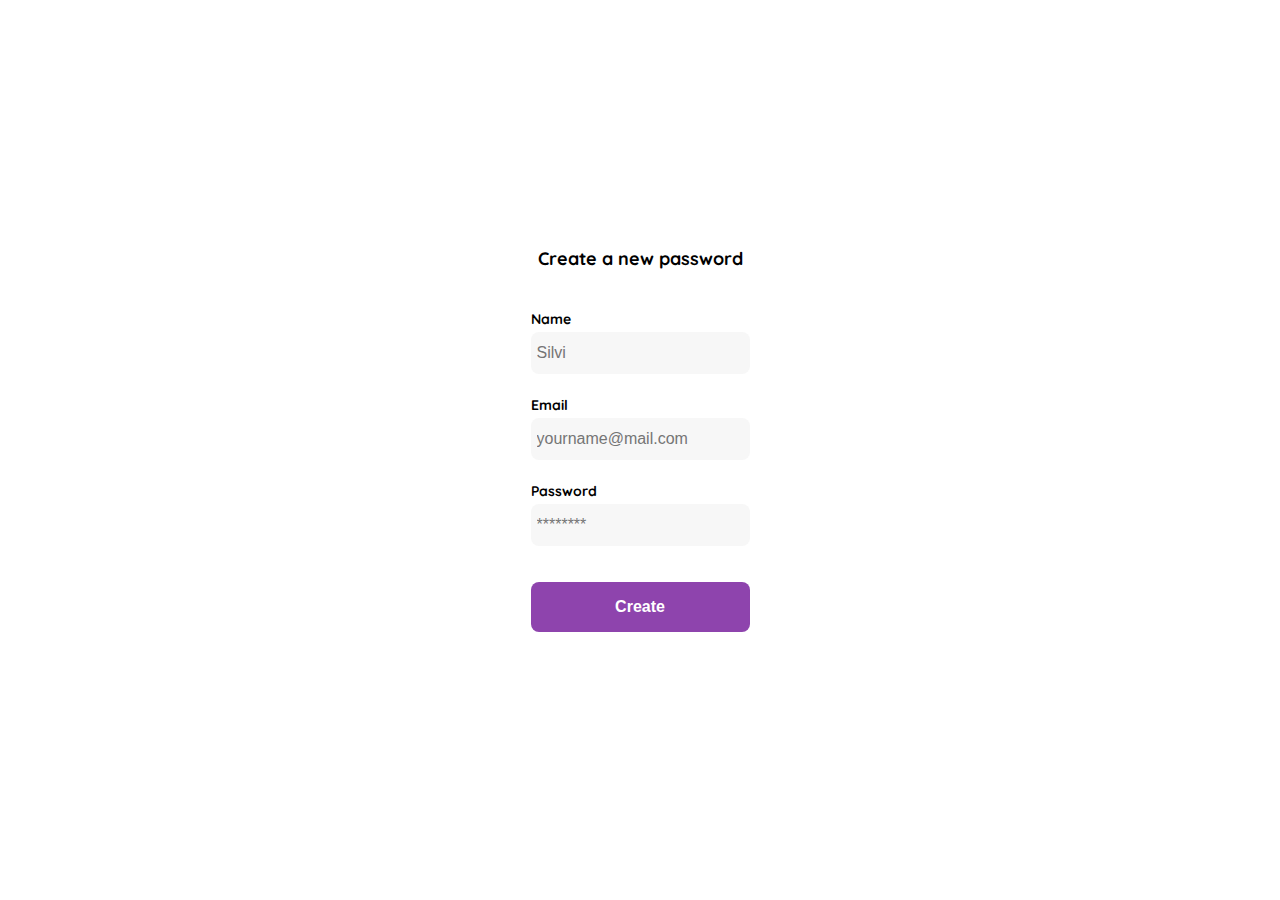
<file: account-create.html>
<!DOCTYPE html>
<html lang="en">
<head>
    <meta charset="UTF-8">
    <meta name="viewport" content="width=device-width, initial-scale=1.0">
    <link rel="preconnect" href="https://fonts.googleapis.com">
    <link rel="preconnect" href="https://fonts.gstatic.com" crossorigin>
    <link href="https://fonts.googleapis.com/css2?family=Poppins:wght@500&family=Quicksand:wght@300;500;700&display=swap" rel="stylesheet">
    <link href="styles/styles.css" rel="stylesheet" type="text/css">
    <title>Document</title>
</head>
<body>
    <div class="login">
        <div class="form-container">
            <h1 class="title">Create a new password</h1>

            <form action="/" class="form">
                <label for="name"
                class="label">Name</label>
                <input type="texto"
                id="name"
                placeholder="Silvi"
                class="input input-name">
                
                <label for="email"
                class="label">Email</label>
                <input type="email"
                id="email"
                placeholder="yourname@mail.com"
                class="input input-email">
                
                <label for="password"
                class="label">Password</label>
                <input type="password"
                id="password"
                placeholder="********"
                class="input input-password">
                
                <input type="submit" 
                value="Create"
                class="primary-button login-button"/>
            </form>    
        </div>
    </div>
</body>
</html>
</file>
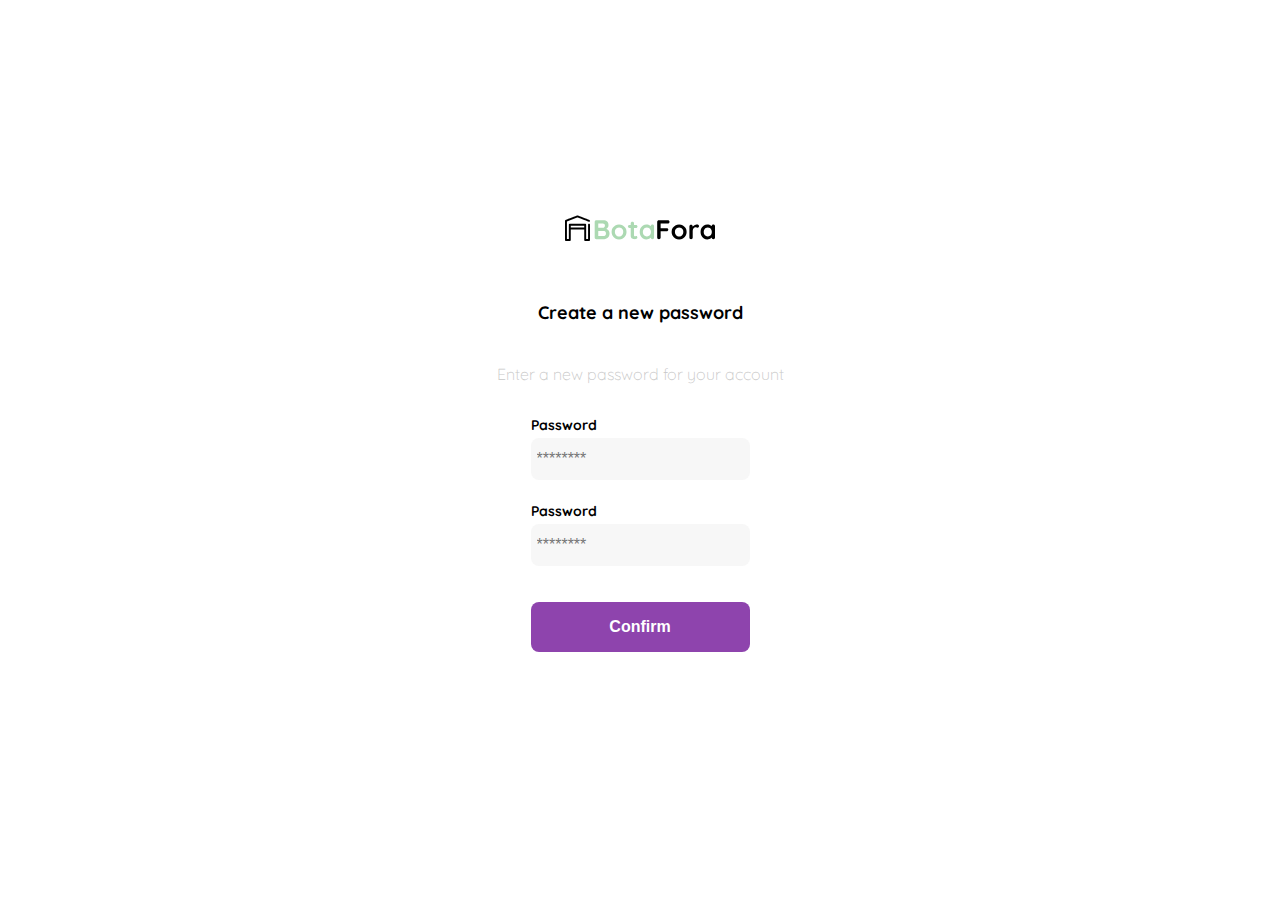
<file: contraseña.html>
<!DOCTYPE html>
<html lang="en">
<head>
    <meta charset="UTF-8">
    <meta name="viewport" content="width=device-width, initial-scale=1.0">
    <link rel="preconnect" href="https://fonts.googleapis.com">
    <link rel="preconnect" href="https://fonts.gstatic.com" crossorigin>
    <link href="https://fonts.googleapis.com/css2?family=Poppins:wght@500&family=Quicksand:wght@300;500;700&display=swap" rel="stylesheet">
    <link href="styles/styles.css" rel="stylesheet" type="text/css">
    <title>Document</title>
</head>
<body>
    <div class="login">
        <div class="form-container">
            <img src="./assets/logos/logo_bota_fora.svg" alt="logo"
            class="logo"/>

            <h1 class="title">Create a new password</h1>
            <p class="subtitle">Enter a new password for your account</p>

            <form action="/" class="form">
                <label for="password"
                class="label">Password</label>
                <input type="password"
                id="password"
                placeholder="********"
                class="input input-password">
                <label for="new-password"
                class="label">Password</label>
                <input type="password"
                id="password"
                placeholder="********"
                class="input input-password">
                <input type="submit" 
                value="Confirm"
                class="primary-button login-button"/>
            </form>    
        </div>
    </div>
</body>
</html>
</file>
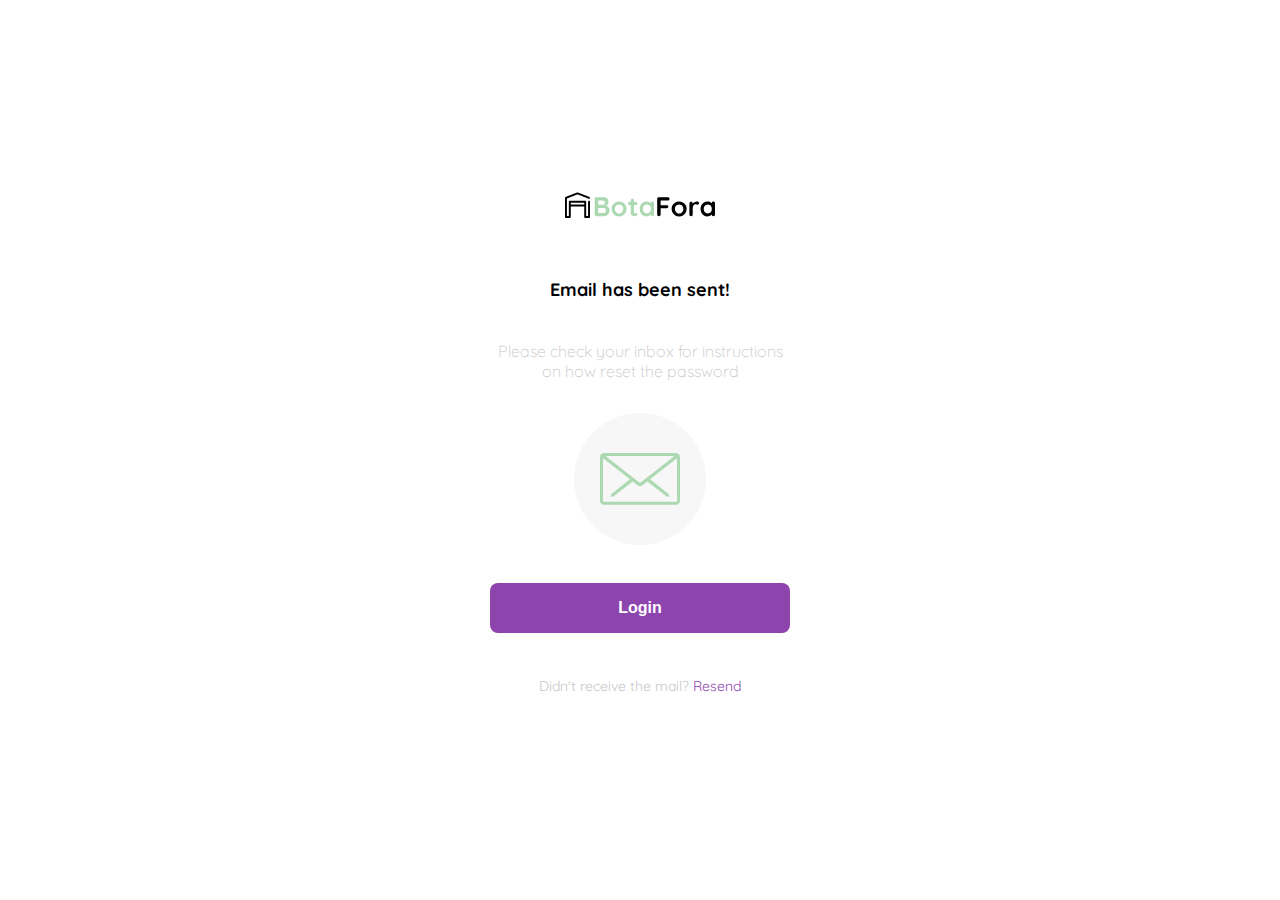
<file: email-sent.html>
<!DOCTYPE html>
<html lang="en">
<head>
    <meta charset="UTF-8">
    <meta name="viewport" content="width=device-width, initial-scale=1.0">
    <link rel="preconnect" href="https://fonts.googleapis.com">
    <link rel="preconnect" href="https://fonts.gstatic.com" crossorigin>
    <link href="https://fonts.googleapis.com/css2?family=Poppins:wght@500&family=Quicksand:wght@300;500;700&display=swap" rel="stylesheet">
    <link href="styles/styles.css" rel="stylesheet" type="text/css">
    <title>Document</title>
</head>
<body>
    <div class="login">
        <div class="form-container">
            <img src="./assets/logos/logo_bota_fora.svg" alt="logo"
            class="logo"/>

            <h1 class="title">Email has been sent!</h1>
            <p class="subtitle">Please check your inbox for instructions on how reset the password</p> 

            <div class="email-image">
                <img src="./assets/icons/email.svg" alt="email">
            </div>
            <button class="primary-button login-button"> Login
            </button>
            <p class="resend">
                <span>Didn't receive the mail?</span>
                <a href="/">Resend</a>
            </p>
        </div>
    </div>
</body>
</html>
</file>
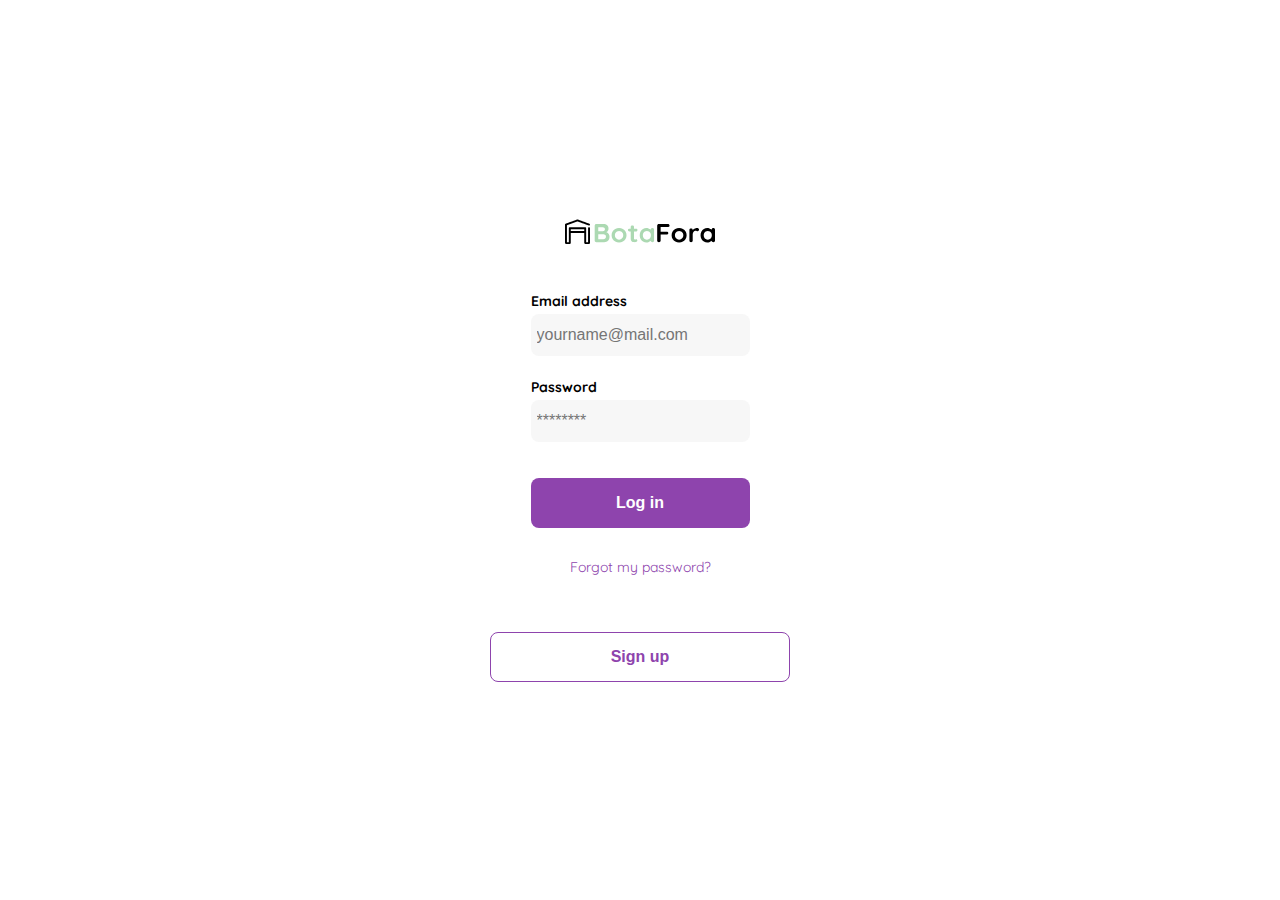
<file: login.html>
<!DOCTYPE html>
<html lang="en">
<head>
    <meta charset="UTF-8">
    <meta name="viewport" content="width=device-width, initial-scale=1.0">
    <link rel="preconnect" href="https://fonts.googleapis.com">
    <link rel="preconnect" href="https://fonts.gstatic.com" crossorigin>
    <link href="https://fonts.googleapis.com/css2?family=Poppins:wght@500&family=Quicksand:wght@300;500;700&display=swap" rel="stylesheet">
    <link href="styles/styles.css" rel="stylesheet" type="text/css">
    <title>Document</title>
</head>
<body>
    <div class="login">
        <div class="form-container">
            <img src="./assets/logos/logo_bota_fora.svg" alt="logo"
            class="logo"/>

            <form action="/" class="form">
                <label for="email"
                class="label">Email address</label>
                <input type="text"
                id="email"
                placeholder="yourname@mail.com"
                class="input input-email">
                <label for="new-password"
                class="label">Password</label>
                <input type="password"
                id="password"
                placeholder="********"
                class="input input-password">
                <input type="submit" 
                value="Log in"
                class="primary-button login-button"/>
                <a href="/">Forgot my password?
                </a>
            </form> 
            <button class="secondary-button signup-button">Sign up</button>   
        </div>
    </div>
</body>
</html>
</file>
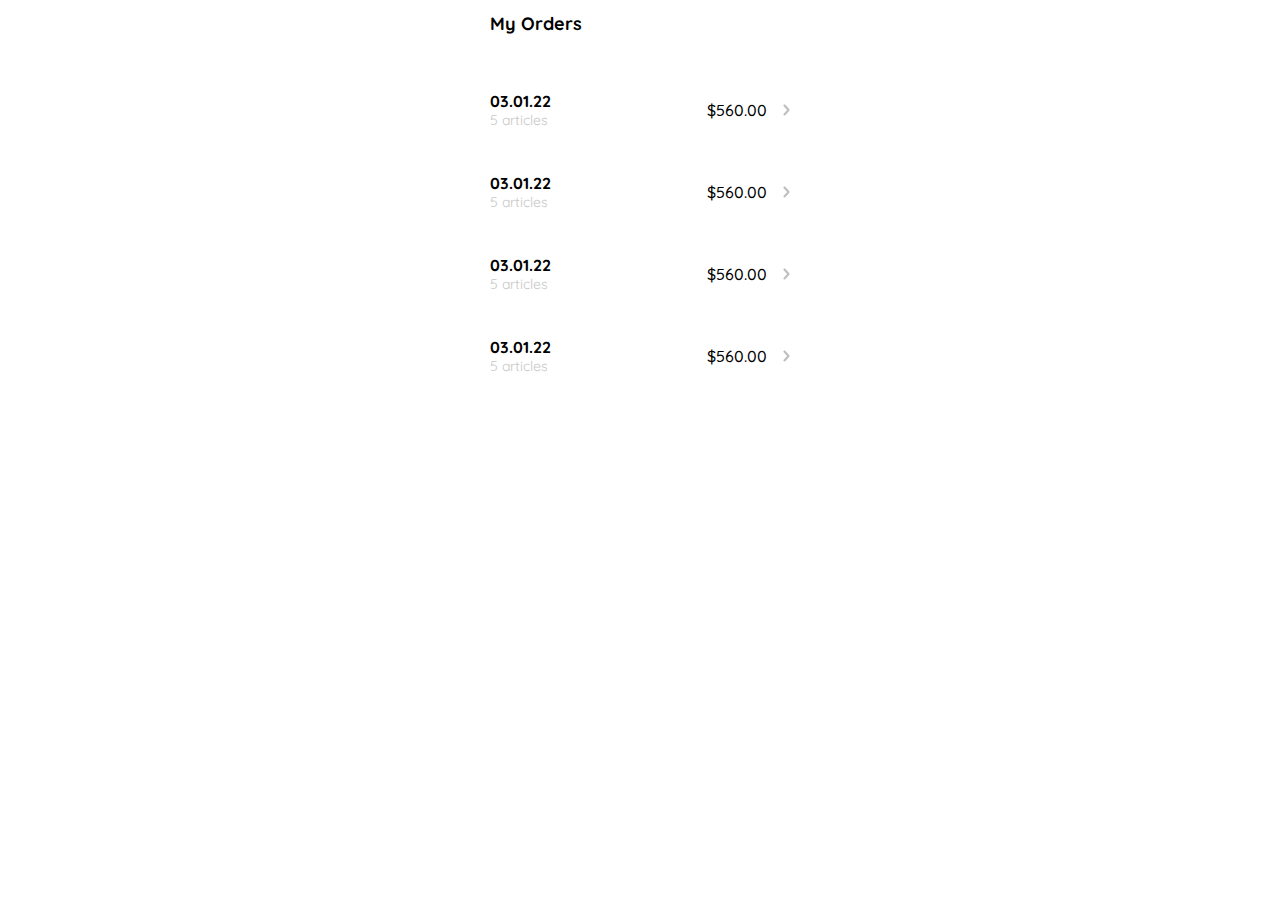
<file: my-orders.html>
<!DOCTYPE html>
<html lang="en">
<head>
    <meta charset="UTF-8">
    <meta name="viewport" content="width=device-width, initial-scale=1.0">
    <link rel="preconnect" href="https://fonts.googleapis.com">
    <link rel="preconnect" href="https://fonts.gstatic.com" crossorigin>
    <link href="https://fonts.googleapis.com/css2?family=Poppins:wght@500&family=Quicksand:wght@300;500;700&display=swap" rel="stylesheet">
    <link href="styles/styles.css" rel="stylesheet" type="text/css">
    <title>My Order</title>
</head>
<body>
    <div class="my-order">
        <div class="my-order-container">
            <h1 class="title">My Orders</h1>
            <div class="my-order-content">
                <div class="orders">
                    <p>
                        <span>03.01.22</span>
                        <span>5 articles</span>
                    </p>
                    <p>$560.00</p>
                    <img src="/assets/icons/flechita.svg" alt="arrow">
                </div>
                <div class="orders">
                    <p>
                        <span>03.01.22</span>
                        <span>5 articles</span>
                    </p>
                    <p>$560.00</p>
                    <img src="/assets/icons/flechita.svg" alt="arrow">
                </div>
                <div class="orders">
                    <p>
                        <span>03.01.22</span>
                        <span>5 articles</span>
                    </p>
                    <p>$560.00</p>
                    <img src="/assets/icons/flechita.svg" alt="arrow">
                </div>
                <div class="orders">
                    <p>
                        <span>03.01.22</span>
                        <span>5 articles</span>
                    </p>
                    <p>$560.00</p>
                    <img src="/assets/icons/flechita.svg" alt="arrow">
                </div>              
            </div>
        </div>
    </div>
</body>
</html>
</file>
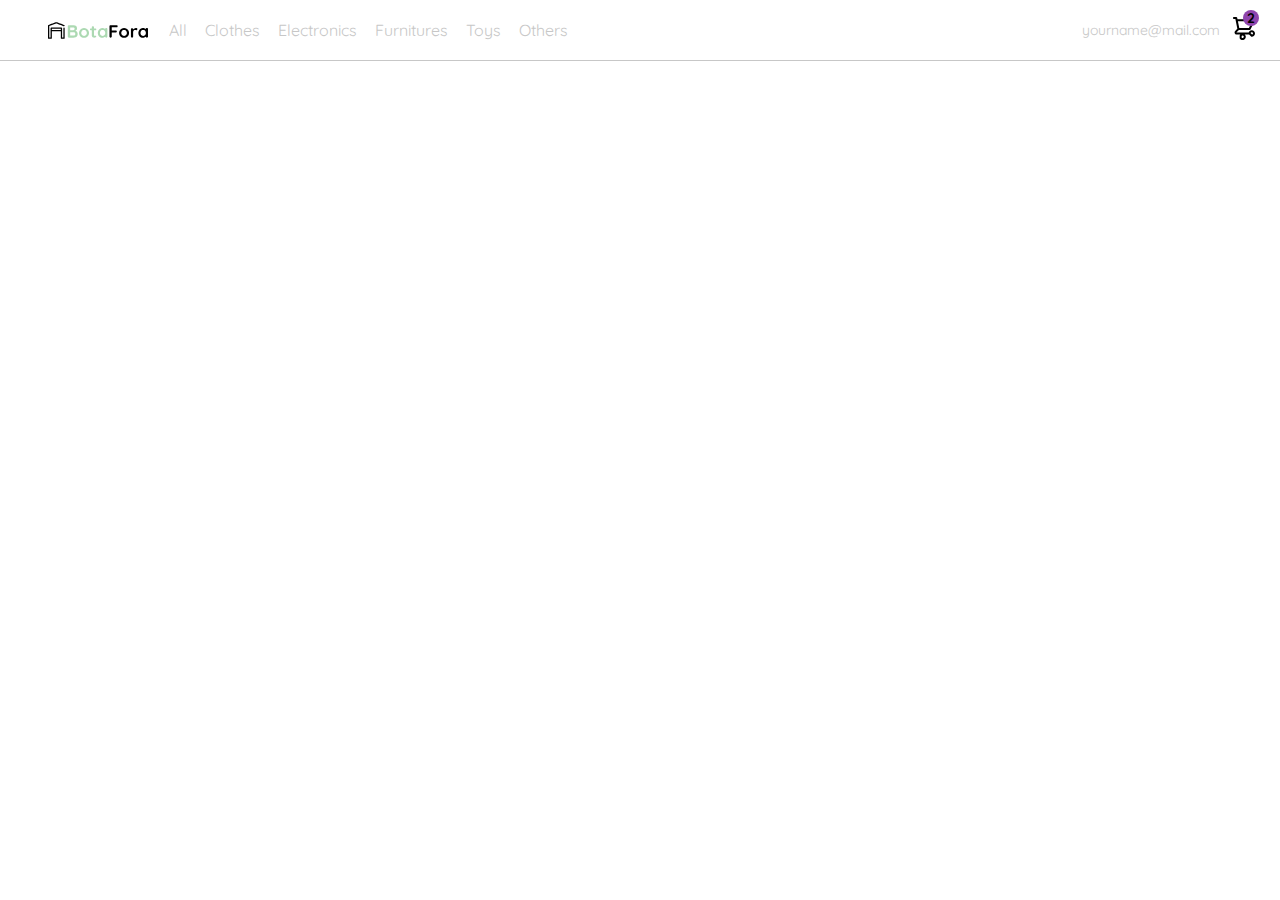
<file: navbar.html>
<!DOCTYPE html>
<html lang="en">
<head>
    <meta charset="UTF-8">
    <meta name="viewport" content="width=device-width, initial-scale=1.0">
    <link rel="preconnect" href="https://fonts.googleapis.com">
    <link rel="preconnect" href="https://fonts.gstatic.com" crossorigin>
    <link href="https://fonts.googleapis.com/css2?family=Poppins:wght@500&family=Quicksand:wght@300;500;700&display=swap" rel="stylesheet">
    <link href="styles/styles.css" rel="stylesheet" type="text/css">
    
    <title>Navbar</title>
</head>
<body>
    <nav>
        <img src="/assets/icons/icon_menu.svg" alt="menu" class="menu">
        <div class="navbar-left">
            <img src="/assets/logos/logo_bota_fora.svg" alt="logo" class="logo-navbar">
            <ul>
                <li>
                    <a href="/">All</a>
                </li>
                <li>
                    <a href="/">Clothes</a>
                </li>
                <li>
                    <a href="/">Electronics</a>
                </li>
                <li>
                    <a href="/">Furnitures</a>
                </li>
                <li>
                    <a href="/">Toys</a>
                </li>
                <li>
                    <a href="/">Others</a>
                </li>
            </ul>
        </div>
        <div class="navbar-right">
            <ul>
                <li class="navbar-email">yourname@mail.com</li>
                <li class="navbar-shopping-cart">
                    <img src="/assets/icons/icon_shopping_cart.svg" alt="shopping cart">
                    <div>2</div>
                </li>
            </ul>
        </div>
    </nav>
</body>
</html>
</file>
<file: styles/styles.css>
:root {
    --white: #ffffff;
    --black: #1B022F;
    --very-light-pink: #c7c7c7;
    --text-input-field: #F7F7F7;
    --hosptital-green: #8E44AD;
    --sm: 14px;
    --md: 16px;
    --lg: 18px;
}
body {
    font-family: 'Quicksand', sans-serif;
    margin: 0;
}
/*  NAVBAR Menu Style */
.menu {
    display: none;
}
.logo-navbar {
    width: 100px;
    margin-left: 24px;
}
.navbar-left ul,
.navbar-right ul {
    padding: 0;
    list-style: none;
    margin: 0;
    display: flex;
    align-items: center;
    height: 60px;
    align-items: center;
}
nav {
    display: flex;
    justify-content: space-between;
    padding: 0 24px;
    border-bottom: 1px solid var(--very-light-pink);
}
.navbar-left ul,
.navbar-right ul {
    margin-left: 12px;
}
.navbar-left {
    display: flex;
}
.navbar-left ul {
    margin-left: 12px;
}
.navbar-left ul li a,
.navbar-right ul li a {
    display: flex;
    text-decoration: none;
    color: var(--very-light-pink);
    border: 1px solid var(--white);
    padding: 8px;
    border-radius: 8px;

}
.navbar-left ul li a:hover,
.navbar-right ul li a:hover {
    border: 1px solid var(--hosptital-green);
    color: var(--hosptital-green);
}
.navbar-email {
    color: var(--very-light-pink);
    font-size: var(--sm);
    margin-right: 12px;

}
.navbar-shopping-cart {
    position: relative;
}
.navbar-shopping-cart div  {
    width: 16px;
    height: 16px;
    background-color: var(--hosptital-green);
    font-size: var(--sm);
    border-radius: 50px;
    font-weight: bold;
    position: absolute;
    top: -6px;
    right: -3px;
    display: flex;
    justify-content: center;
    align-items: center;
} 


/* CARDS Style */
.cards-container {
    display: grid;
    grid-template-columns: repeat(auto-fill, 240px);
    gap: 25px;
    place-content: center;
}
.product-card {
    width: 240px;
}
.product-card img {
    width: 240px;
    height: 240px;
    border-radius: 20px;
    object-fit: cover;
}
.product-info {
    display: flex;
    justify-content: space-between;
    align-items: center;
    margin-top: 12px;
}
.product-info figure img {
    width: 40px;
    height: 40px;   
}
.product-info figure {
    margin: 0%;
}
.product-info div p:nth-child(1){
    font-weight: bold;
    font-size: var(--md);
    margin-top: 0;
    margin-bottom: 4px;
}
.product-info div p:nth-child(2){
    font-size: var(--sm);
    margin-top: 0;
    margin-bottom: 0;
    color: var(--very-light-pink);
}

/*Login style*/
.login {
    width: 100%;
    height: 100vh;
    display: grid;
    place-content: center;
}
.form-container {
    display: grid;
    grid-template-rows: auto 1fr 
    auto;
    width: 300px;
    justify-items: center;
    
}
.logo {
    width: 150px;
    margin-bottom: 48px;
    justify-self: center;
}
.title {
    font-size: var(--lg);
    margin-bottom: 22px;
    text-align: start;
}
.subtitle {
    color: var(--very-light-pink);
    font-size: var(--md);
    font-weight: 300;
    margin-top: 0;
    margin-bottom: 32px;
    text-align:center ;
}
.email-image {
    width: 132px;
    height: 132px;
    border-radius: 50%;
    background-color: var(--text-input-field);
    display: flex;
    justify-content: center;
    align-items: center;
    margin-bottom: 24px;  
}
.email-image img {
    width: 80px;
}
.resend {
    font-size: var(--sm); 
}
.resend span {
    color: var(--very-light-pink);
}
.resend a {
    color: var(--hosptital-green);
    text-decoration: none;
}
.form {
    display: flex;
    flex-direction: column;
    margin-bottom: 4px;
}
.form a {
    color: var(--hosptital-green);
    font-size: var(--sm);
    text-align: center;
    text-decoration: none;
    margin-bottom: 52px;

}
.label {
    font-size: var(--sm);
    font-weight: bold;
    margin-bottom: 4px;
}
.input {
    background-color: var(--text-input-field);
    border: none;
    border-radius: 8px;
    height: 30px;
    font-size: var(--md);
    padding: 6px;
    margin-bottom: 12px;

}
.input-name,
.input-email,
.input-password {
    margin-bottom: 22px;
}

/* BUTTONS */

.primary-button {
    background-color: var(--hosptital-green);
    border-radius: 8px;
    border: none;
    color: var(--white);
    width: 100%;
    cursor: pointer;
    font-size: var(--md);
    font-weight: bold;
    height: 50px;
}
.primary-button2 {
    background-color: var(--hosptital-green);
    border-radius: 8px;
    border: none;
    color: var(--white);
    width: 100%;
    cursor: pointer;
    font-size: var(--md);
    font-weight: bold;
    height: 50px;
}
.add-to-cart-button {
    display: flex;
    align-items: center;
    justify-content: center;
}
.secondary-button {
    background-color: var(--white);
    border-radius: 8px;
    border: 1px solid var(--hosptital-green);
    color: var(--hosptital-green);
    width: 100%;
    cursor: pointer;
    font-size: var(--md);
    font-weight: bold;
    height: 50px;
}
.login-button {
    margin-top: 14px;
    margin-bottom: 30px;
}

/* PRODUCT DETAIL Style */
.product-detail {
    width: 100%;
    padding-bottom: 24px;
    position: absolute;
    right: 0;
}
.product-detail-close {
    background: var(--white);
    width: 100%;
    height: 10px;
    position: absolute;
    top: 24px;
    
    z-index: 2;
    padding: 12px;
    border-radius: 50%;
}
.product-detail-close > img:nth-child(2) {
    width: 100%;
    height: 360px;
    object-fit: cover;
    border-radius: 20px 20px ;
    
}
.product-detail-close:hover {
    cursor: pointer;
}
.product-info2 {
    margin:24px 24px 0 24px;
}
.product-info2 p:nth-child(1) {
    font-size: var(--md);
    font-weight: bold;
    margin-bottom: 0;
    margin-bottom: 4px;
}
.product-info2 p:nth-child(2) {
    color: var(--very-light-pink);
    font-size: var(--md);
    margin-bottom: 0;
    margin-bottom: 36px;
}
.product-info2 p:nth-child(3) {
    color: var(--very-light-pink);
    font-size: var(--sm);
    margin-bottom: 0;
    margin-bottom: 36px;
}

/*DESKTOP MENU Style*/

.desktop-menu {
    width: 100px;
    height: auto;
    border: 1px solid var(--very-light-pink);
    border-radius: 6px;
    padding: 20px 20px 0 20px;
}
.desktop-menu ul {
    list-style: none;
    padding: 0;
    margin: 0;
}
.desktop-menu ul li{
    text-align: end;
}
.desktop-menu ul li:nth-child(1),
.desktop-menu ul li:nth-child(2) {
    font-weight:var(--md);
}
.desktop-menu ul li:last-child {
    padding-top: 20px;
    border-top: 1px solid var(--very-light-pink);
}
.desktop-menu ul li:last-child a {
    color: var(--hosptital-green);
    font-size: var(--sm);
}
.desktop-menu ul li a {
    color: var(--black);
    text-decoration: none;
    margin-bottom: 20px;
    display: inline-block;
}
/*MOBILE MENU Style*/
.mobile-menu {
    padding: 24px;
    text-decoration: none;
}
.mobile-menu a {
    text-decoration: none;
    color: var(--black);
    font-weight: bold;
    
}
.mobile-menu ul {
    padding: 0;
    margin: 24px 0 0;
    list-style: none;
}
.mobile-menu ul:nth-child(1) {
    border-bottom: 1px solid var(--very-light-pink);
}

.mobile-menu ul li {
    margin-bottom: 24px; 
}
.email2 {
    font-size: var(--sm);
    font-weight: 300 !important;
    color: var(--very-light-pink);
}
.sign-out {
    font-size: var(--sm);
    color: var(--hosptital-green) !important;
}

.mobile-menu ul:nth-child(2),
.mobile-menu ul:nth-child(3) {
    margin-bottom: 240px;
}

/*MY ORDER Style*/

.my-order {
    width: 100%;
    height: 100%;
    display: grid;
    place-items: center;
}
.title {
    font-size: var(--lg);
    margin-bottom: 40px;
}
.my-order-container {
    display: grid;
    grid-template-rows: auto 1fr auto;
    width: 300px;
} 
.my-order-content {
    display: flex;
    flex-direction: column;
} 
.order {
    display: grid;
    grid-template-columns: auto 1fr;
    gap: 16px;
    align-items: center;
    background-color: var(--text-input-field);
    margin-bottom: 24px;
    border-radius: 8px;
    padding: 0 24px;
}
.order p:nth-child(1){
    display: flex;
    flex-direction: column;
}
.order p span:nth-child(1){
    font-size: var(--md);
}
.order p span:nth-child(2){
    font-size: var(--sm);
    color: var(--very-light-pink);
}
.order p:nth-child(2){
    text-align: end;
    font-weight: 500;
}
.shopping-cart {
    display: grid;
    grid-template-columns: auto 1fr auto auto;
    gap: 16px;
    margin-bottom: 24px;
    align-items: center;
}
.shopping-cart figure {
    margin: 0;
}
.shopping-cart figure img{
    width: 80px;
    height: 80px;
    border-radius: 10px;
    object-fit: cover;

}
.shopping-cart p:nth-child(2){
    color: var(--very-light-pink);
}
.shopping-cart p:nth-child(3){
    font-size: var(--md);
    font-weight: bold;
}

/* MY ORDERS Style */
.orders {
    display: grid;
    grid-template-columns: auto 1fr auto;
    gap: 16px;
    align-items: center;
    margin-bottom: 12px;
}
.orders p:nth-child(1){
    display: flex;
    flex-direction: column;
}
.orders p:nth-child(1){
    display: flex;
    flex-direction: column;
}
.orders p span:nth-child(1){
    font-size: var(--md);
    font-weight: bold;
}
.orders p span:nth-child(2){
    font-size: var(--sm);
    color: var(--very-light-pink);
}
.orders p:nth-child(2){
    text-align: end;
    font-weight: 500;
}

/* media queries*/

@media (max-width: 640px) {
    .logo {
        display: block;
    }
    .secondary-button {
        width: 100px;
        position: absolute;
        margin-bottom: 200px;
        bottom: 0;
    }
    .cards-container {
        display: grid;
        grid-template-columns: repeat(auto-fill, 140px);
    }
    .product-card {
        width: 140px;
    }
    .product-card img {
        width: 140px;
        height: 140px;
    }
    .menu {
        display: block;
    }
    .navbar-left ul {
        display: none;
    }
    .navbar-email {
        display: none;
    }
    .product-detail {
        width: 100%;
    }
}
</file>
